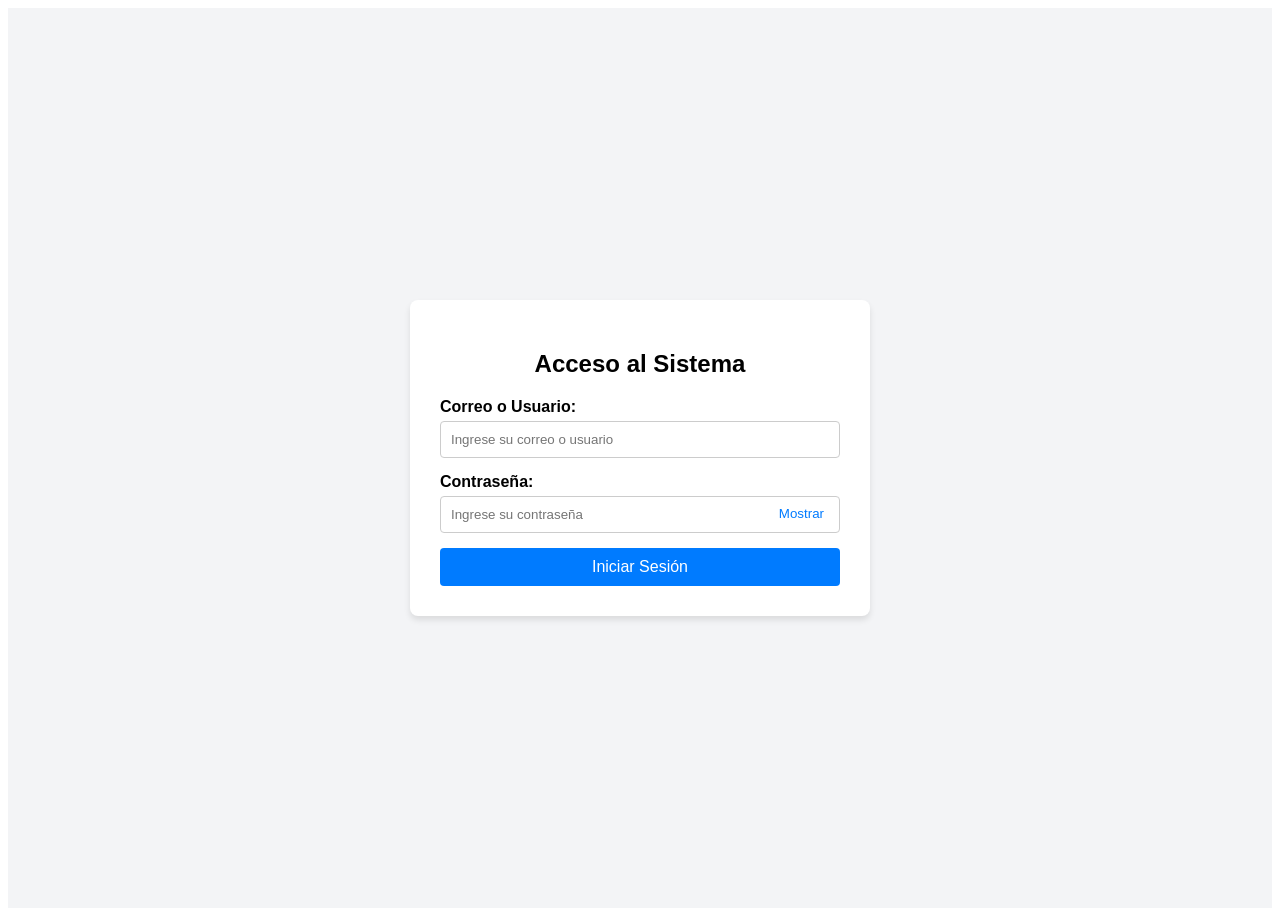
<file: frontend/index.html>
<!DOCTYPE html>
<html lang="es">
<head>
    <meta charset="UTF-8">
    <meta name="viewport" content="width=device-width, initial-width=1.0">
    <title>Inicio de Sesión - Sistema Médico</title>
    <style>
        /* Estilos básicos para centrar el formulario y darle diseño */
        .contenedor_principal_login {
            display: flex;
            justify-content: center;
            align-items: center;
            height: 100vh;
            background-color: #f3f4f6;
            font-family: Arial, sans-serif;
        }
        .tarjeta_formulario {
            background-color: white;
            padding: 30px;
            border-radius: 8px;
            box-shadow: 0 4px 6px rgba(0,0,0,0.1);
            width: 100%;
            max-width: 400px;
        }
        .grupo_entrada_datos {
            margin-bottom: 15px;
            position: relative;
        }
        .etiqueta_campo {
            display: block;
            margin-bottom: 5px;
            font-weight: bold;
        }
        .campo_texto {
            width: 100%;
            padding: 10px;
            border: 1px solid #ccc;
            border-radius: 4px;
            box-sizing: border-box;
        }
        .boton_alternar_contrasena {
            position: absolute;
            right: 10px;
            top: 32px;
            background: none;
            border: none;
            cursor: pointer;
            color: #007bff;
        }
        .boton_iniciar_sesion {
            width: 100%;
            padding: 10px;
            background-color: #007bff;
            color: white;
            border: none;
            border-radius: 4px;
            cursor: pointer;
            font-size: 16px;
        }
        .mensaje_error_login {
            color: red;
            font-size: 14px;
            margin-top: 10px;
            display: none; /* Oculto por defecto */
        }
    </style>
</head>
<body>

    <!-- Contenedor principal que centra todo en la pantalla -->
    <div class="contenedor_principal_login">
        
        <!-- Tarjeta blanca que contiene el formulario -->
        <div class="tarjeta_formulario">
            <h2 style="text-align: center;">Acceso al Sistema</h2>
            
            <!-- Formulario de inicio de sesión -->
            <form id="formulario_autenticacion">
                
                <!-- Grupo para el correo o nombre de usuario -->
                <div class="grupo_entrada_datos">
                    <label for="identificador_usuario" class="etiqueta_campo">Correo o Usuario:</label>
                    <!-- Campo de texto flexible para recibir email o usuario -->
                    <input type="text" id="identificador_usuario" class="campo_texto" placeholder="Ingrese su correo o usuario" required>
                </div>

                <!-- Grupo para la contraseña -->
                <div class="grupo_entrada_datos">
                    <label for="contrasena_usuario" class="etiqueta_campo">Contraseña:</label>
                    <!-- Campo de contraseña oculto por defecto -->
                    <input type="password" id="contrasena_usuario" class="campo_texto" placeholder="Ingrese su contraseña" required>
                    <!-- Botón para mostrar u ocultar la contraseña -->
                    <button type="button" id="boton_alternar_contrasena" class="boton_alternar_contrasena">Mostrar</button>
                </div>

                <!-- Contenedor para mostrar mensajes de error si las credenciales fallan -->
                <div id="mensaje_error_login" class="mensaje_error_login"></div>

                <!-- Botón principal para enviar los datos -->
                <button type="submit" class="boton_iniciar_sesion">Iniciar Sesión</button>
                
            </form>
        </div>
    </div>

    <!-- Enlace al archivo de lógica JavaScript -->
    <script src="js/auth.js"></script>
</body>
</html>
</file>
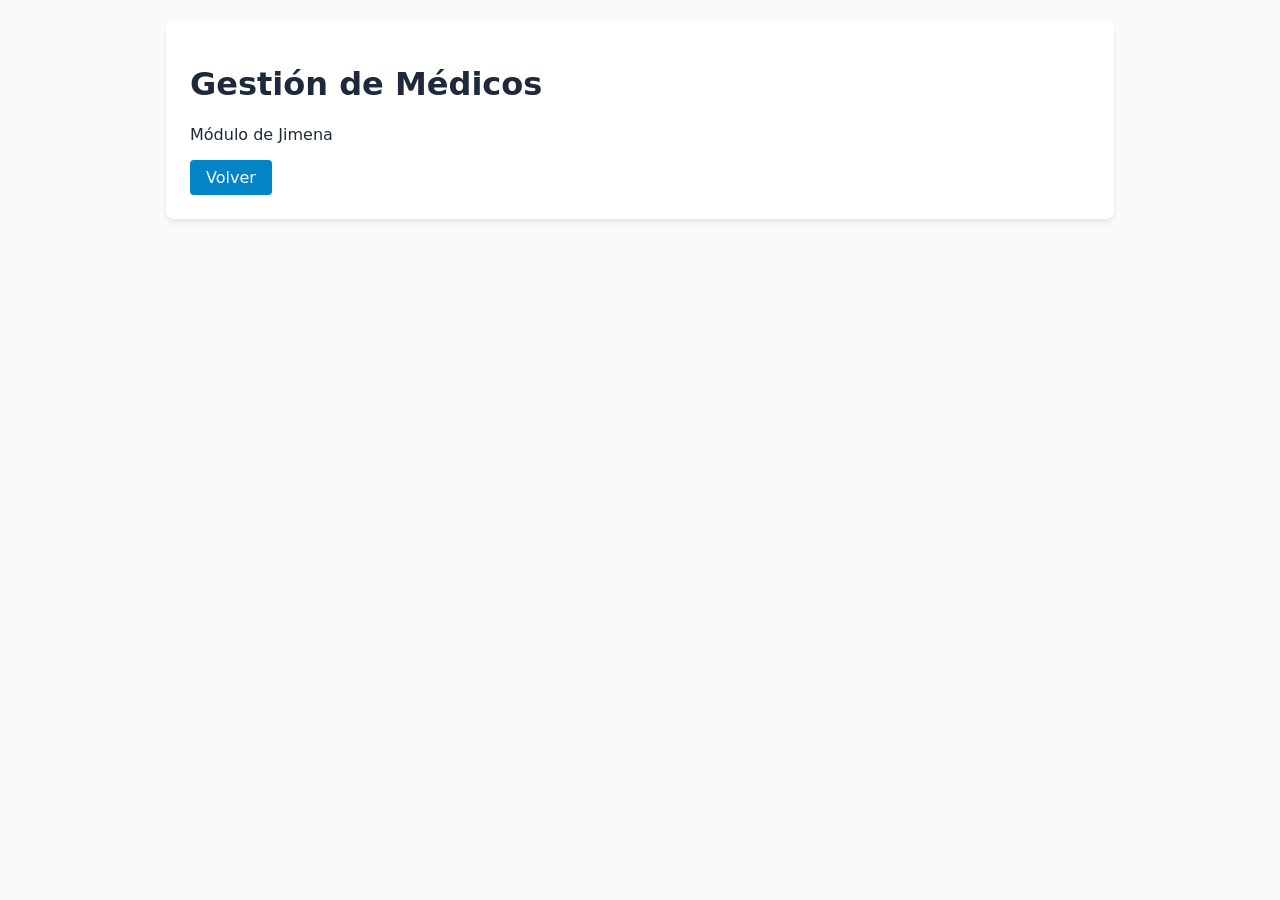
<file: frontend/admin/medicos_jimena.html>
<!DOCTYPE html>
<html lang="es"><head><meta charset="UTF-8"><title>Gestión de Médicos</title><link rel="stylesheet" href="../css/styles.css"></head>
<body><div class="container"><h1>Gestión de Médicos</h1><p>Módulo de Jimena</p><a href="admin_jimena.html" class="btn">Volver</a></div></body></html>
</file>
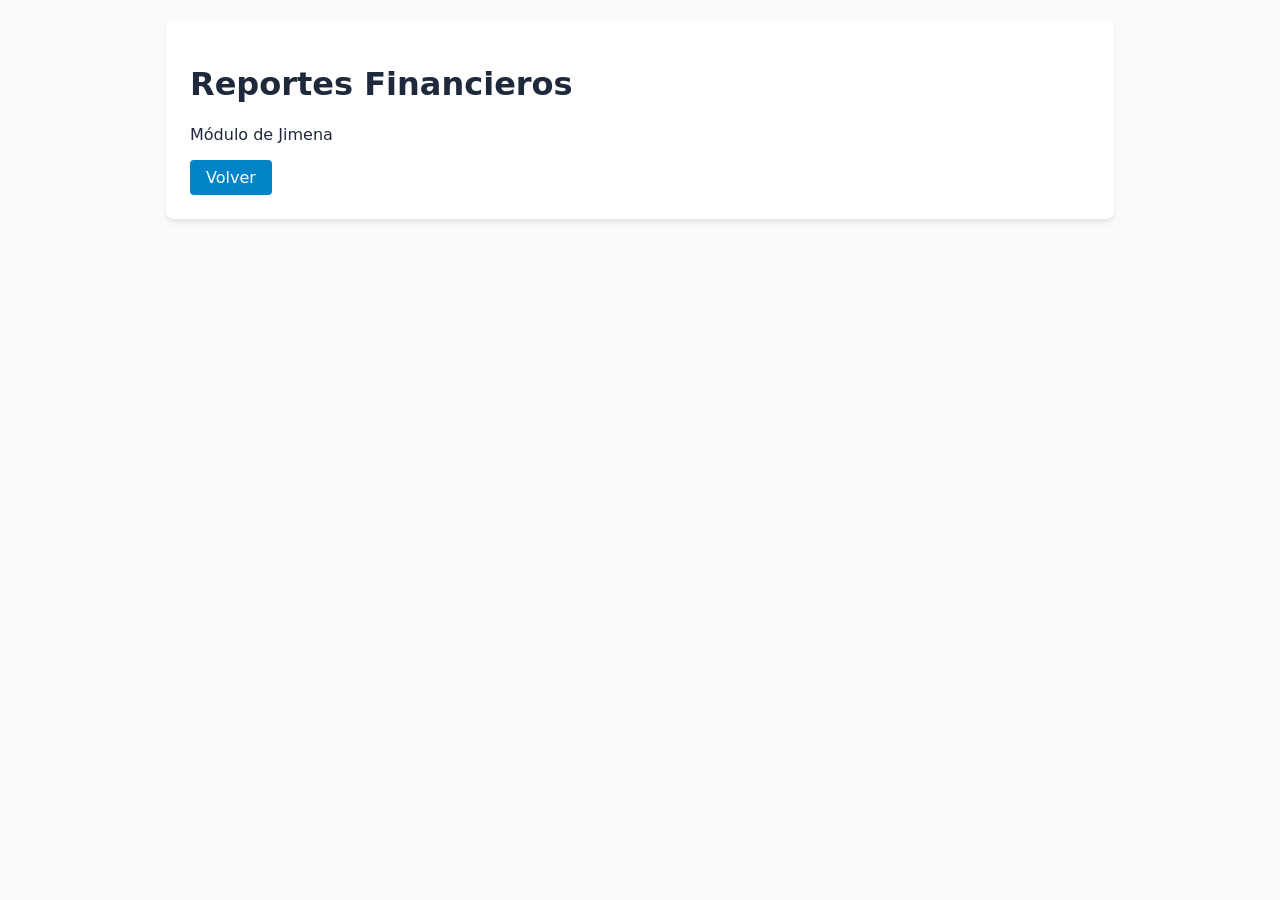
<file: frontend/admin/reportes_jimena.html>
<!DOCTYPE html>
<html lang="es"><head><meta charset="UTF-8"><title>Reportes Financieros</title><link rel="stylesheet" href="../css/styles.css"></head>
<body><div class="container"><h1>Reportes Financieros</h1><p>Módulo de Jimena</p><a href="admin_jimena.html" class="btn">Volver</a></div></body></html>
</file>
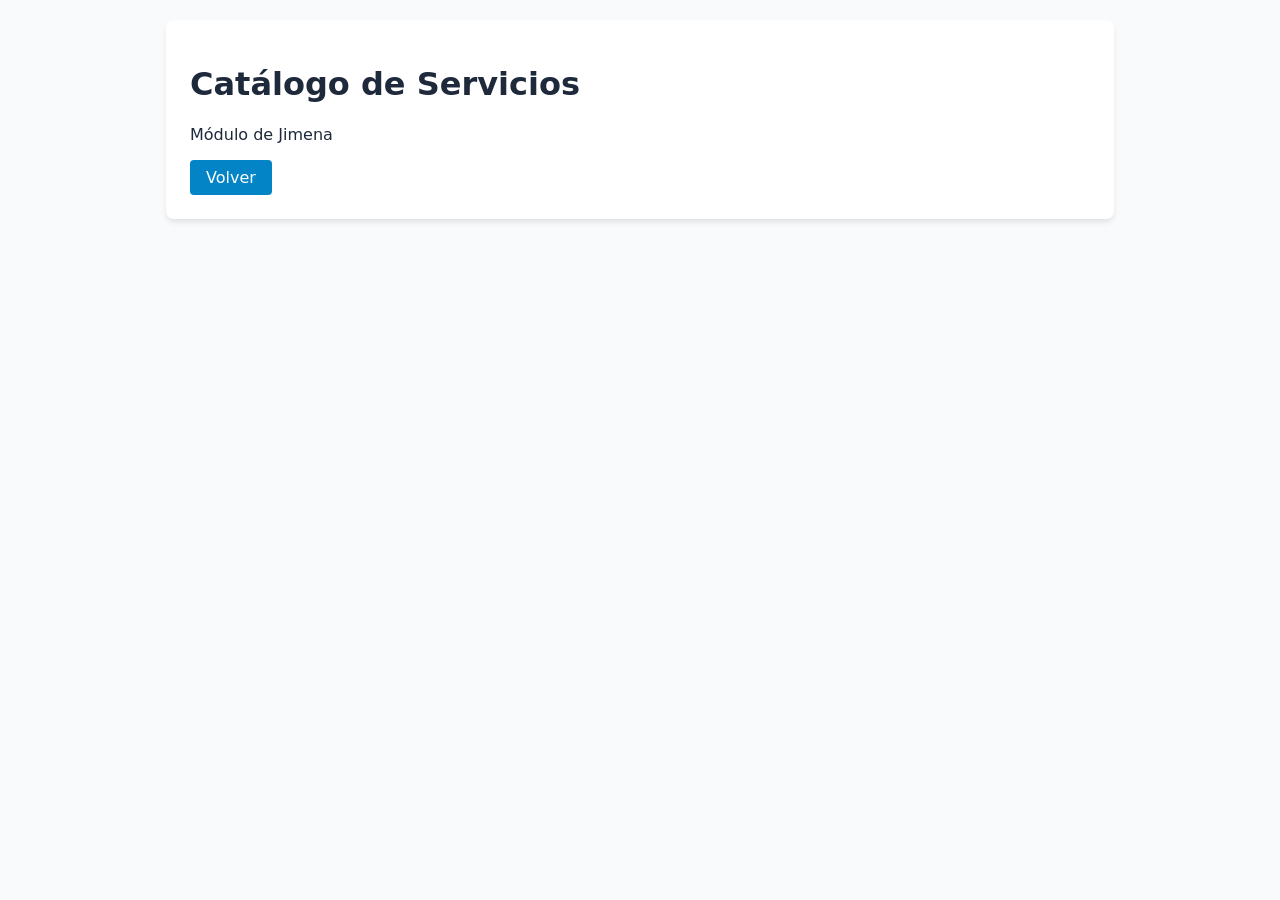
<file: frontend/admin/servicios_jimena.html>
<!DOCTYPE html>
<html lang="es"><head><meta charset="UTF-8"><title>Gestión de Servicios</title><link rel="stylesheet" href="../css/styles.css"></head>
<body><div class="container"><h1>Catálogo de Servicios</h1><p>Módulo de Jimena</p><a href="admin_jimena.html" class="btn">Volver</a></div></body></html>
</file>
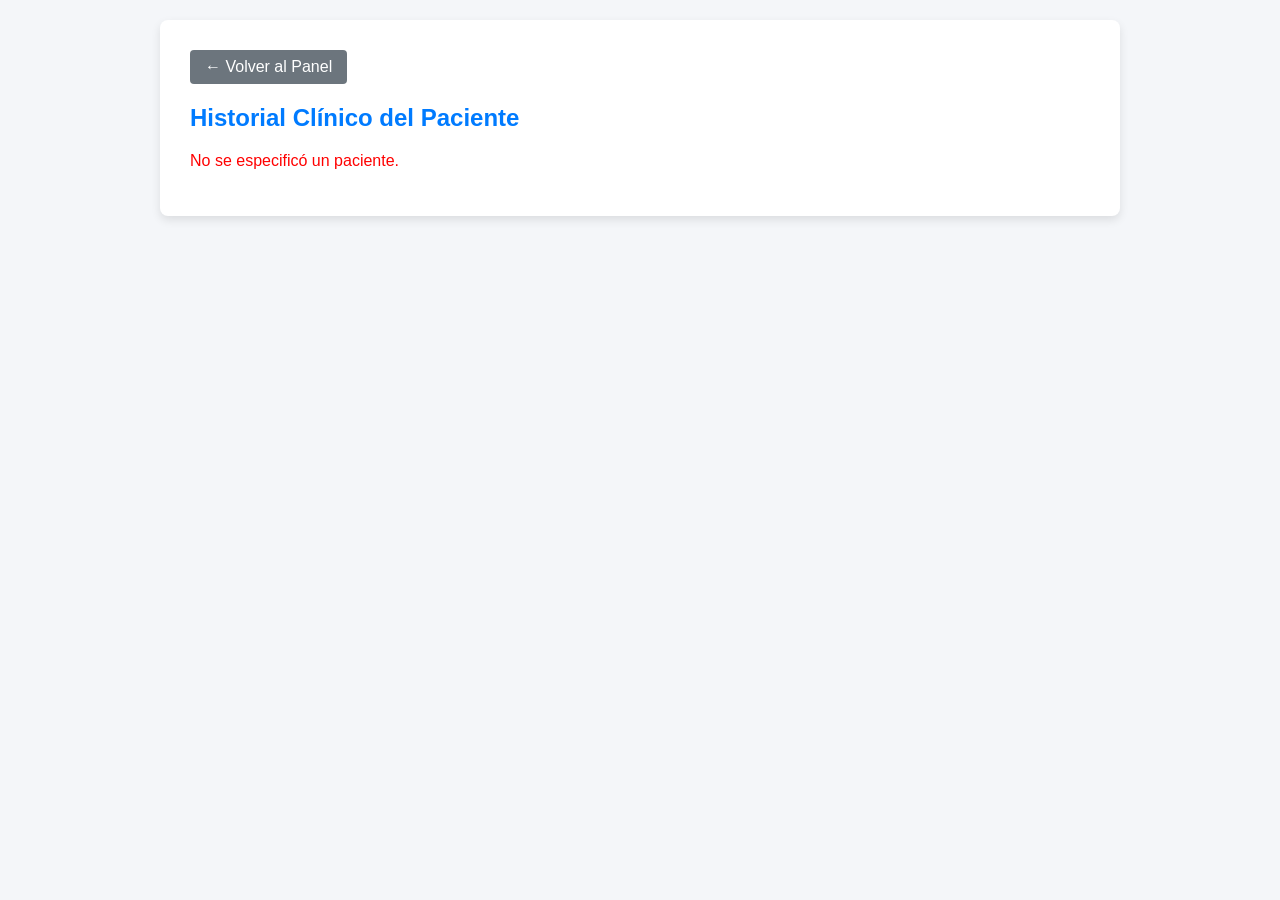
<file: frontend/medico/historial_paciente.html>
<!DOCTYPE html>
<html lang="es">
<head>
    <meta charset="UTF-8">
    <meta name="viewport" content="width=device-width, initial-scale=1.0">
    <title>Historial Médico del Paciente</title>
    <style>
        body { font-family: Arial, sans-serif; background-color: #f4f6f9; margin: 0; padding: 20px; }
        .container { max-width: 900px; margin: auto; background: white; padding: 30px; border-radius: 8px; box-shadow: 0 4px 10px rgba(0,0,0,0.1); }
        h2 { color: #007bff; margin-top: 0; }
        .btn-volver { display: inline-block; margin-bottom: 20px; padding: 8px 15px; background-color: #6c757d; color: white; text-decoration: none; border-radius: 4px; }
        .btn-volver:hover { background-color: #5a6268; }
        .consulta-card { border: 1px solid #ddd; border-radius: 6px; padding: 20px; margin-bottom: 15px; background: #fafafa; }
        .consulta-header { font-weight: bold; color: #333; margin-bottom: 10px; border-bottom: 1px solid #eee; padding-bottom: 5px; display: flex; justify-content: space-between; }
        .grid-datos { display: grid; grid-template-columns: repeat(2, 1fr); gap: 10px; font-size: 14px; margin-bottom: 10px; }
        .etiqueta { font-weight: bold; color: #555; }
    </style>
</head>
<body>

<div class="container">
    <a href="medico_panel.html" class="btn-volver">← Volver al Panel</a>
    <h2>Historial Clínico del Paciente</h2>
    <div id="contenedor-historial">
        <p style="text-align: center; color: #666;">Cargando historial médico...</p>
    </div>
</div>

<script>
    // Aquí empieza la lógica para cargar el historial del paciente desde la URL
    document.addEventListener("DOMContentLoaded", async () => {
        const urlParams = new URLSearchParams(window.location.search);
        const pacienteId = urlParams.get("paciente_id");

        if (!pacienteId) {
            document.getElementById("contenedor-historial").innerHTML = "<p style='color: red;'>No se especificó un paciente.</p>";
            return;
        }

        try {
            const response = await fetch(`http://127.0.0.1:8000/medico/historial-paciente/${pacienteId}`);
            const historial = await response.json();

            const contenedor = document.getElementById("contenedor-historial");

            if (!historial || historial.length === 0) {
                contenedor.innerHTML = "<p style='text-align: center; color: #666;'>Este paciente no registra consultas anteriores.</p>";
                return;
            }

            contenedor.innerHTML = ""; // Limpiar mensaje de carga
            historial.forEach((h, index) => {
                const fecha = h.fecha_hora || h.fecha_creacion || "Fecha no registrada";
                
                contenedor.innerHTML += `
                    <div class="consulta-card">
                        <div class="consulta-header">
                            <span>Consulta #${historial.length - index}</span>
                            <span>fecha: ${fecha}</span>
                        </div>
                        <div class="grid-datos">
                            <div><span class="etiqueta">Motivo:</span> ${h.motivo_consulta || 'N/A'}</div>
                            <div><span class="etiqueta">Síntomas:</span> ${h.sintomas || 'N/A'}</div>
                            <div><span class="etiqueta">Presión Arterial:</span> ${h.presion_arterial || 'N/A'}</div>
                            <div><span class="etiqueta">Temperatura:</span> ${h.temperatura || 'N/A'} °C</div>
                            <div><span class="etiqueta">Peso:</span> ${h.peso || 'N/A'} kg</div>
                            <div><span class="etiqueta">Frecuencia Cardíaca:</span> ${h.frecuencia_cardiaca || 'N/A'} lpm</div>
                        </div>
                        <div style="margin-top: 10px; font-size: 14px;">
                            <p><strong>Diagnóstico:</strong> ${h.diagnostico || 'N/A'}</p>
                            <p><strong>Tratamiento / Receta:</strong> ${h.tratamiento_indicado || 'N/A'}</p>
                        </div>
                    </div>
                `;
            });

        } catch (error) {
            console.error("Error al cargar el historial:", error);
            document.getElementById("contenedor-historial").innerHTML = "<p style='color: red; text-align: center;'>Error al conectar con el servidor para obtener el historial.</p>";
        }
    });
</script>

</body>
</html>
</file>
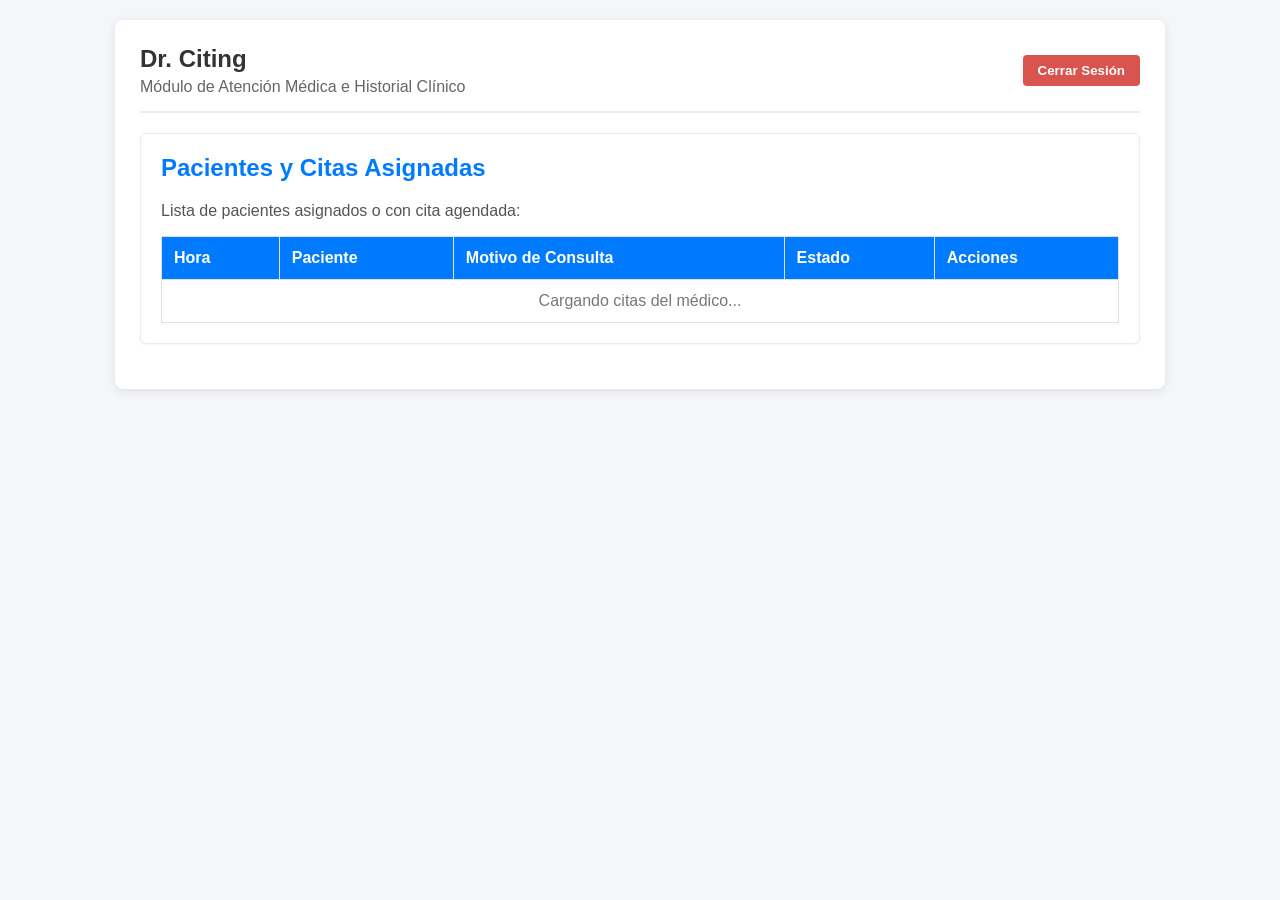
<file: frontend/medico/medico_panel.html>
<!DOCTYPE html>
<html lang="es">
<head>
    <meta charset="UTF-8">
    <meta name="viewport" content="width=device-width, initial-scale=1.0">
    <title>Panel del Médico</title>
    <style>
        body { font-family: Arial, sans-serif; background-color: #f4f6f9; margin: 0; padding: 20px; }
        .container { max-width: 1000px; margin: 0 auto; background: white; padding: 25px; border-radius: 8px; box-shadow: 0 2px 10px rgba(0,0,0,0.1); }
        .header { display: flex; justify-content: space-between; align-items: center; border-bottom: 2px solid #eaeaea; padding-bottom: 15px; margin-bottom: 20px; }
        .header h1 { margin: 0; color: #333; font-size: 24px; }
        .btn-logout { background-color: #d9534f; color: white; border: none; padding: 8px 15px; border-radius: 4px; cursor: pointer; font-weight: bold; }
        .btn-logout:hover { background-color: #c9302c; }
        .card { background: #ffffff; border: 1px solid #e9ecef; border-radius: 6px; padding: 20px; margin-bottom: 20px; box-shadow: 0 1px 3px rgba(0,0,0,0.05); }
        table { width: 100%; border-collapse: collapse; margin-top: 15px; }
        th, td { border: 1px solid #e0e0e0; padding: 12px; text-align: left; }
        th { background-color: #007bff; color: white; }
        tr:nth-child(even) { background-color: #f8f9fa; }
        .btn-primary { background-color: #007bff; color: white; padding: 8px 14px; text-decoration: none; border-radius: 4px; font-size: 14px; display: inline-block; }
        .btn-secondary { background-color: #17a2b8; color: white; padding: 8px 14px; text-decoration: none; border-radius: 4px; font-size: 14px; display: inline-block; }
        .actions-container { display: flex; gap: 10px; margin-top: 15px; }
    </style>
</head>
<body>

    <div class="container">
        <!-- Encabezado con bienvenida y botón de salida -->
        <div class="header">
            <div>
                <h1 id="nombre_medico">Dr. Citing</h1>
                <p style="margin: 5px 0 0; color: #666;">Módulo de Atención Médica e Historial Clínico</p>
            </div>
            <button id="cerrar_sesion" class="btn-logout">Cerrar Sesión</button>
        </div>

        <!-- Tabla de Citas Asignadas -->
        <div class="card">
            <h2 style="margin-top: 0; color: #007bff;">Pacientes y Citas Asignadas</h2>
            <p style="color: #555;">Lista de pacientes asignados o con cita agendada:</p>
            
            <table>
                <thead>
                    <tr>
                        <th>Hora</th>
                        <th>Paciente</th>
                        <th>Motivo de Consulta</th>
                        <th>Estado</th>
                        <th>Acciones</th>
                    </tr>
                </thead>
                <tbody id="tabla_citas">
                    <tr>
                        <td colspan="5" style="text-align: center; color: #777;">Cargando citas del médico...</td>
                    </tr>
                </tbody>
            </table>
        </div>

        <!-- Accesos Directos del Módulo  
        <div class="card">
            <h3>Gestión Directa</h3>
            <div class="actions-container">
                <a href="consultas_medico.html" class="btn-primary">Registrar Consulta / Signos Vitales</a>
                <a href="recetas_medico.html" class="btn-secondary">Emitir Receta Médica</a>
            </div>
        </div> 
        -->
    </div>

    <!-- Script específico del médico -->
    <script src="../js/medico.js"></script>
</body>
</html>
</file>
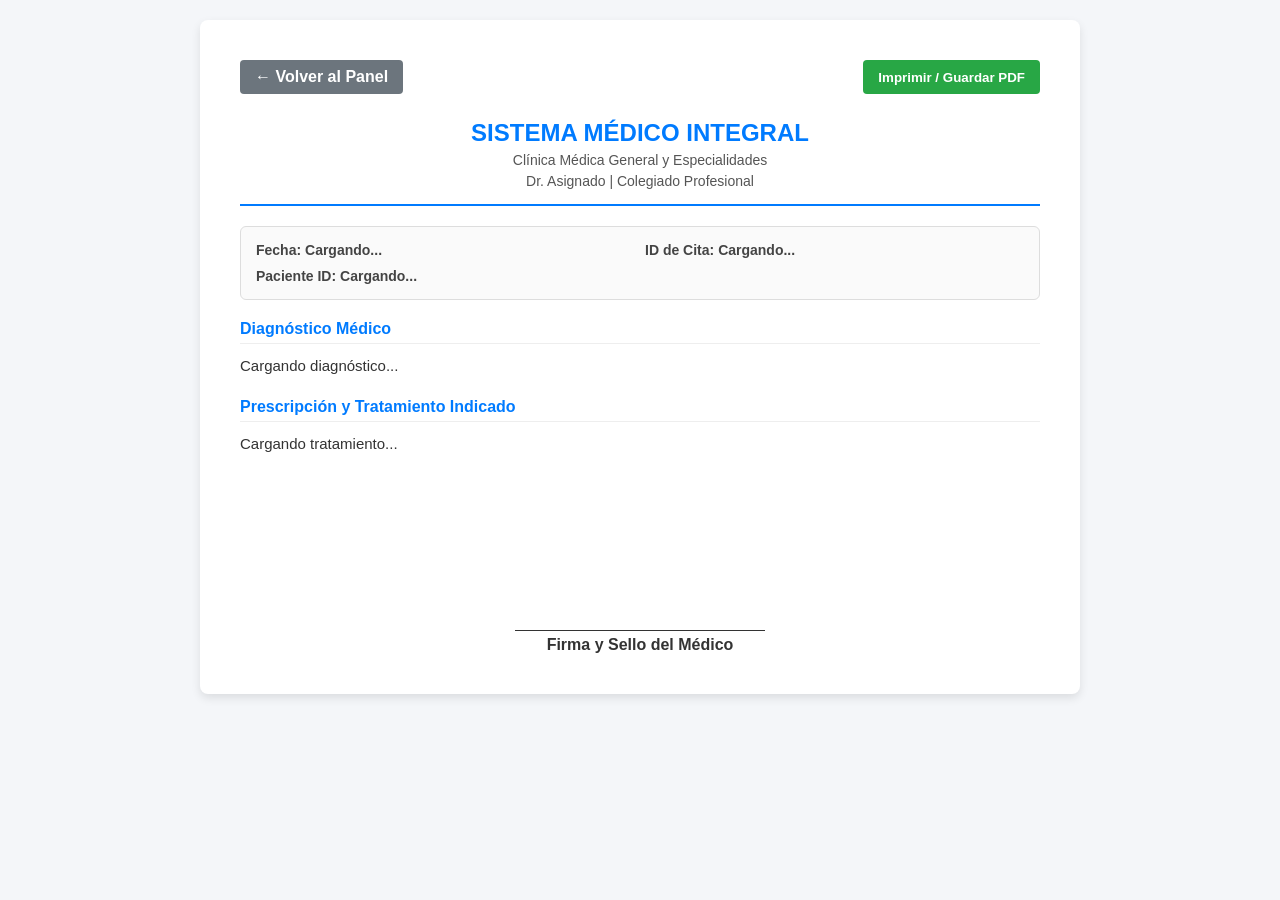
<file: frontend/medico/recetas_medico.html>
<!DOCTYPE html>
<html lang="es">
<head>
    <meta charset="UTF-8">
    <meta name="viewport" content="width=device-width, initial-scale=1.0">
    <title>Emisión de Receta Médica</title>
    <style>
        body { font-family: Arial, sans-serif; background-color: #f4f6f9; margin: 0; padding: 20px; }
        .container { max-width: 800px; margin: auto; background: white; padding: 40px; border-radius: 8px; box-shadow: 0 4px 10px rgba(0,0,0,0.1); }
        .acciones-bar { display: flex; justify-content: space-between; margin-bottom: 25px; }
        .btn { padding: 8px 15px; border-radius: 4px; text-decoration: none; border: none; cursor: pointer; font-weight: bold; }
        .btn-volver { background-color: #6c757d; color: white; }
        .btn-imprimir { background-color: #28a745; color: white; }
        .btn:hover { opacity: 0.9; }

        /* Estilo formal de receta médica */
        .receta-header { text-align: center; border-bottom: 2px solid #007bff; padding-bottom: 15px; margin-bottom: 20px; }
        .receta-header h1 { color: #007bff; margin: 0; font-size: 24px; }
        .receta-header p { color: #555; margin: 5px 0 0; font-size: 14px; }
        
        .info-paciente { background: #fafafa; border: 1px solid #ddd; padding: 15px; border-radius: 6px; margin-bottom: 20px; display: grid; grid-template-columns: repeat(2, 1fr); gap: 10px; font-size: 14px; }
        .info-paciente div span { font-weight: bold; color: #444; }

        .cuerpo-receta { margin-top: 20px; min-height: 250px; }
        .seccion-titulo { font-weight: bold; color: #007bff; border-bottom: 1px solid #eee; padding-bottom: 5px; margin-bottom: 10px; margin-top: 20px; }
        .contenido-texto { font-size: 15px; color: #333; line-height: 1.6; white-space: pre-line; }

        .firma-box { margin-top: 60px; text-align: center; }
        .firma-linea { display: inline-block; width: 250px; border-top: 1px solid #333; padding-top: 5px; font-weight: bold; color: #333; }

        /* Ocultar botones al momento de imprimir el PDF */
        @media print {
            body { background: white; padding: 0; }
            .container { box-shadow: none; padding: 0; }
            .acciones-bar { display: none; }
        }
    </style>
</head>
<body>

<div class="container">
    <!-- Barra superior con botones de acción -->
    <div class="acciones-bar">
        <a href="medico_panel.html" class="btn btn-volver">← Volver al Panel</a>
        <button onclick="window.print()" class="btn btn-imprimir"> Imprimir / Guardar PDF</button>
    </div>

    <!-- Encabezado formal de la clínica / receta -->
    <div class="receta-header">
        <h1>SISTEMA MÉDICO INTEGRAL</h1>
        <p>Clínica Médica General y Especialidades</p>
        <p>Dr. Asignado | Colegiado Profesional</p>
    </div>

    <!-- Datos generales -->
    <div class="info-paciente" id="info-paciente">
        <div><span>Fecha:</span> <span id="lbl-fecha">Cargando...</span></div>
        <div><span>ID de Cita:</span> <span id="lbl-cita">Cargando...</span></div>
        <div><span>Paciente ID:</span> <span id="lbl-paciente">Cargando...</span></div>
    </div>

    <!-- Cuerpo de la Receta -->
    <div class="cuerpo-receta">
        <div class="seccion-titulo">Diagnóstico Médico</div>
        <div class="contenido-texto" id="lbl-diagnostico">Cargando diagnóstico...</div>

        <div class="seccion-titulo">Prescripción y Tratamiento Indicado</div>
        <div class="contenido-texto" id="lbl-tratamiento">Cargando tratamiento...</div>
    </div>

    <!-- Firma del médico -->
    <div class="firma-box">
        <div class="firma-linea">Firma y Sello del Médico</div>
    </div>
</div>

<script>
    /* Aquí inicia la lógica para cargar los datos de la consulta y rellenar la receta médica */
    document.addEventListener("DOMContentLoaded", async () => {
        const urlParams = new URLSearchParams(window.location.search);
        const idCita = urlParams.get("id_cita");
        const pacienteId = urlParams.get("paciente_id");

        if (!pacienteId) {
            alert("No se especificó el paciente para emitir la receta.");
            return;
        }

        document.getElementById("lbl-cita").textContent = idCita || "N/A";
        document.getElementById("lbl-paciente").textContent = pacienteId;

        try {
            // Consultamos el historial del paciente para extraer los datos de su última consulta
            const response = await fetch(`http://127.0.0.1:8000/medico/historial-paciente/${pacienteId}`);
            const historial = await response.json();

            if (!historial || historial.length === 0) {
                alert("No se encontraron registros de consultas para este paciente.");
                return;
            }

            // Si viene un id_cita específico, buscamos esa consulta; si no, tomamos la más reciente
            let consulta = historial[0];
            if (idCita) {
                const encontrada = historial.find(h => h.id == idCita);
                if (encontrada) consulta = encontrada;
            }

            // Rellenamos los campos en la plantilla de la receta
            document.getElementById("lbl-fecha").textContent = consulta.fecha_hora || consulta.fecha_creacion || "Fecha no registrada";
            document.getElementById("lbl-diagnostico").textContent = consulta.diagnostico || "Sin diagnóstico registrado";
            document.getElementById("lbl-tratamiento").textContent = consulta.tratamiento_indicado || "Sin tratamiento especificado";

        } catch (error) {
            console.error("Error al cargar los datos de la receta:", error);
            alert("Error al conectar con el servidor para generar la receta.");
        }
    });
</script>

</body>
</html>
</file>
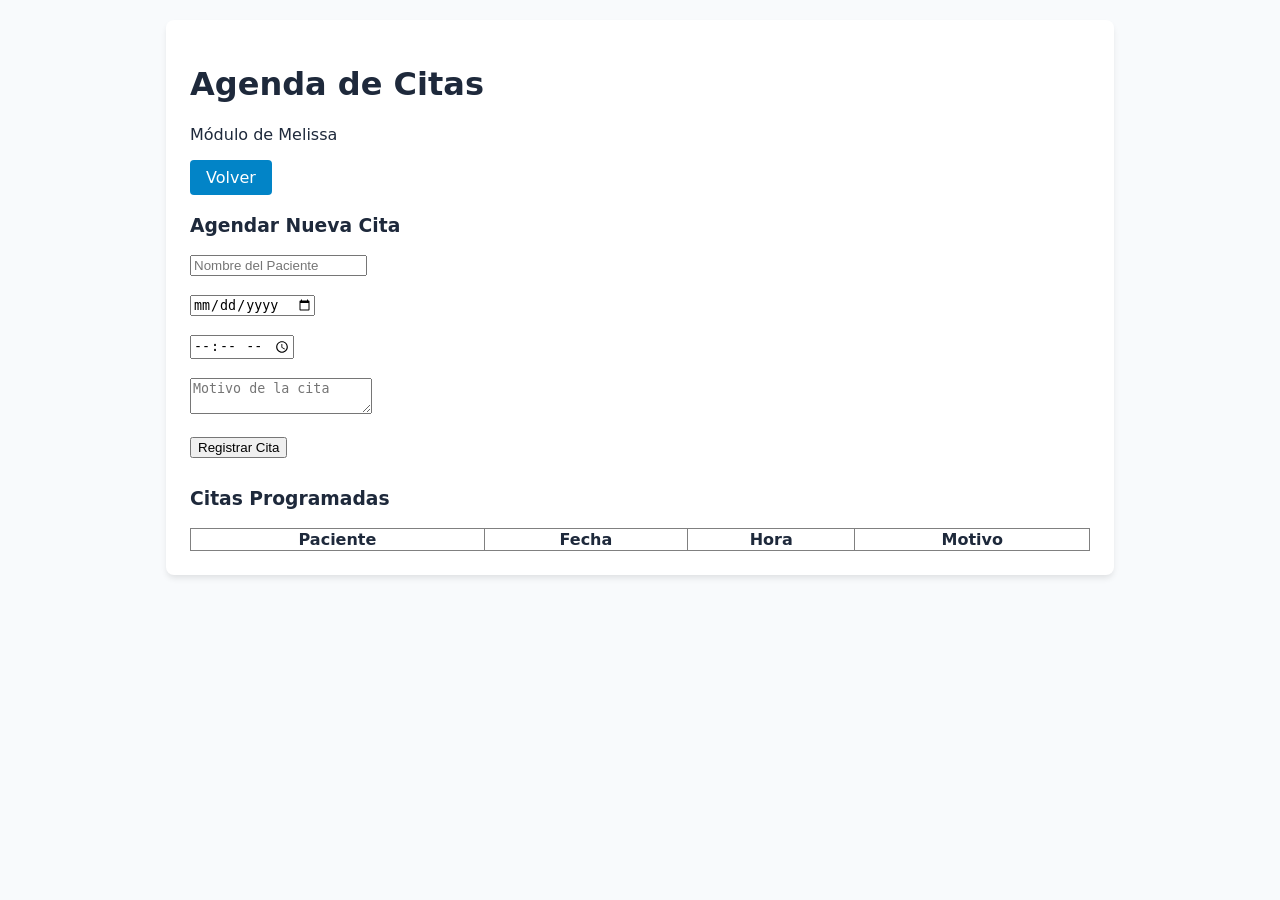
<file: frontend/recepcion/citas_melissa.html>
<!DOCTYPE html>
<html lang="es"><head><meta charset="UTF-8"><title>Agenda de Citas</title><link rel="stylesheet" href="../css/styles.css"></head>
<body><div class="container"><h1>Agenda de Citas</h1><p>Módulo de Melissa</p><a href="recepcion_melissa.html" class="btn">Volver</a>
    <!-- Formulario para registrar una nueva cita -->
        <div class="seccion-formulario" style="margin-top: 20px;">
            <h3>Agendar Nueva Cita</h3>
            <form id="form-cita">
                <input type="text" placeholder="Nombre del Paciente" required><br><br>
                <input type="date" required><br><br>
                <input type="time" required><br><br>
                <textarea placeholder="Motivo de la cita" required></textarea><br><br>
                <button type="submit">Registrar Cita</button>
            </form>
        </div>

        <!-- Tabla para visualizar las citas agendadas -->
        <div class="seccion-tabla" style="margin-top: 30px;">
            <h3>Citas Programadas</h3>
            <table border="1" style="width: 100%; border-collapse: collapse;">
                <thead>
                    <tr>
                        <th>Paciente</th>
                        <th>Fecha</th>
                        <th>Hora</th>
                        <th>Motivo</th>
                    </tr>
                </thead>
                <tbody>
                    <!-- Aquí se cargarán dinámicamente los registros -->
                </tbody>
            </table>
        </div>

    </div>
</body>
</html>
</file>
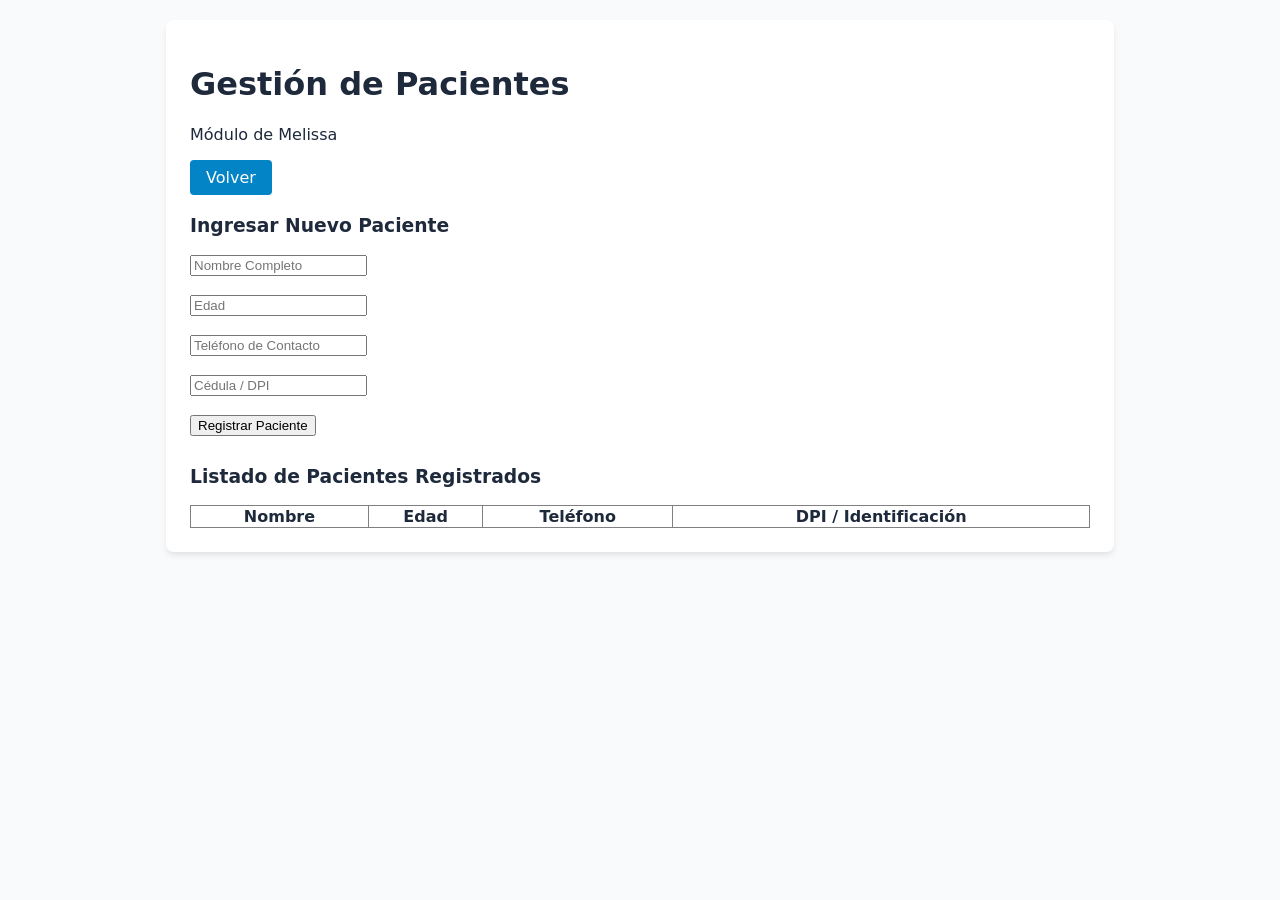
<file: frontend/recepcion/pacientes_melissa.html>
<!DOCTYPE html>
<html lang="es"><head><meta charset="UTF-8"><title>Gestión de Pacientes</title><link rel="stylesheet" href="../css/styles.css"></head>
<body><div class="container"><h1>Gestión de Pacientes</h1><p>Módulo de Melissa</p><a href="recepcion_melissa.html" class="btn">Volver</a>
    <!-- Formulario para ingresar un nuevo paciente -->
        <div class="seccion-formulario" style="margin-top: 20px;">
            <h3>Ingresar Nuevo Paciente</h3>
            <form id="form-paciente">
                <input type="text" placeholder="Nombre Completo" required><br><br>
                <input type="number" placeholder="Edad" required><br><br>
                <input type="text" placeholder="Teléfono de Contacto" required><br><br>
                <input type="text" placeholder="Cédula / DPI" required><br><br>
                <button type="submit">Registrar Paciente</button>
            </form>
        </div>

        <!-- Tabla para listar los pacientes guardados -->
        <div class="seccion-tabla" style="margin-top: 30px;">
            <h3>Listado de Pacientes Registrados</h3>
            <table border="1" style="width: 100%; border-collapse: collapse;">
                <thead>
                    <tr>
                        <th>Nombre</th>
                        <th>Edad</th>
                        <th>Teléfono</th>
                        <th>DPI / Identificación</th>
                    </tr>
                </thead>
                <tbody>
                    <!-- Aquí se cargarán los pacientes dinámicamente -->
                </tbody>
            </table>
        </div>

    </div>
</body>
</html>
</file>
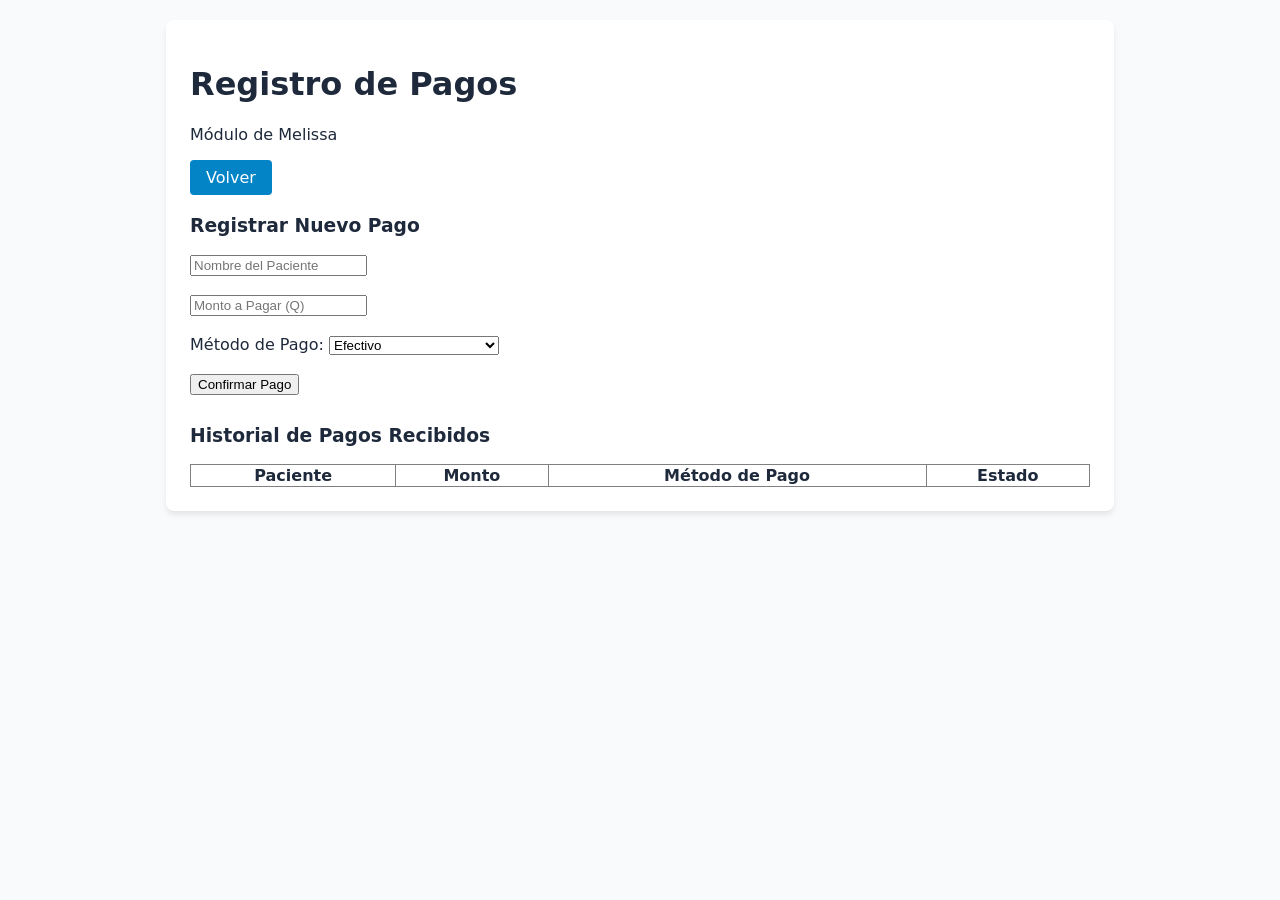
<file: frontend/recepcion/pagos_melissa.html>
<!DOCTYPE html>
<html lang="es"><head><meta charset="UTF-8"><title>Registro de Pagos</title><link rel="stylesheet" href="../css/styles.css"></head>
<body><div class="container"><h1>Registro de Pagos</h1><p>Módulo de Melissa</p><a href="recepcion_melissa.html" class="btn">Volver</a>
    <!-- Formulario para ingresar un nuevo pago -->
        <div class="seccion-formulario" style="margin-top: 20px;">
            <h3>Registrar Nuevo Pago</h3>
            <form id="form-pago">
                <input type="text" placeholder="Nombre del Paciente" required><br><br>
                <input type="number" step="0.01" placeholder="Monto a Pagar (Q)" required><br><br>
                <label for="metodo">Método de Pago:</label>
                <select id="metodo" required>
                    <option value="efectivo">Efectivo</option>
                    <option value="tarjeta">Tarjeta de Crédito/Débito</option>
                    <option value="transferencia">Transferencia Bancaria</option>
                </select><br><br>
                <button type="submit">Confirmar Pago</button>
            </form>
        </div>

        <!-- Tabla para listar los pagos realizados -->
        <div class="seccion-tabla" style="margin-top: 30px;">
            <h3>Historial de Pagos Recibidos</h3>
            <table border="1" style="width: 100%; border-collapse: collapse;">
                <thead>
                    <tr>
                        <th>Paciente</th>
                        <th>Monto</th>
                        <th>Método de Pago</th>
                        <th>Estado</th>
                    </tr>
                </thead>
                <tbody>
                    <!-- Aquí se cargarán los pagos dinámicamente -->
                </tbody>
            </table>
        </div>

    </div>
</body>
</html>
</file>
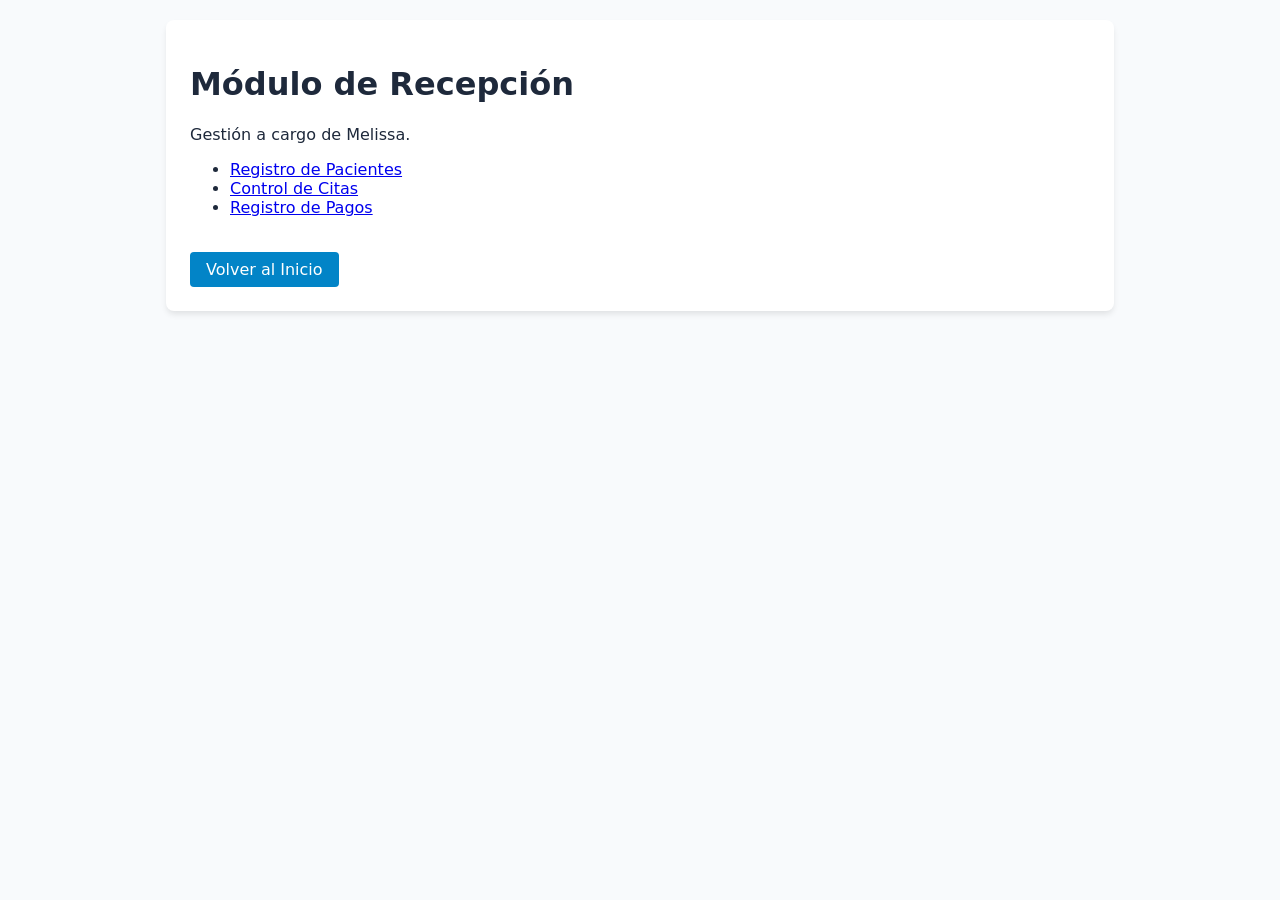
<file: frontend/recepcion/recepcion_melissa.html>
<!DOCTYPE html>
<html lang="es">
<head>
  <meta charset="UTF-8">
  <title>Panel de Recepción - Melissa</title>
  <link rel="stylesheet" href="../css/styles.css">
</head>
<body>
  <div class="container">
    <h1>Módulo de Recepción</h1>
    <p>Gestión a cargo de Melissa.</p>
    <ul>
      <li><a href="pacientes_melissa.html">Registro de Pacientes</a></li>
      <li><a href="citas_melissa.html">Control de Citas</a></li>
      <li><a href="pagos_melissa.html">Registro de Pagos</a></li>
    </ul>
    <br><a href="../dashboard.html" class="btn">Volver al Inicio</a>
  </div>
  <script src="../js/recepcion_melissa.js"></script>
</body>
</html>
</file>
<file: frontend/css/styles.css>
:root {
  --primary-color: #0284c7;
  --bg-color: #f8fafc;
  --card-bg: #ffffff;
  --text-color: #1e293b;
}

body {
  font-family: system-ui, -apple-system, sans-serif;
  background-color: var(--bg-color);
  color: var(--text-color);
  margin: 0;
  padding: 20px;
}

.container {
  max-width: 900px;
  margin: 0 auto;
  background: var(--card-bg);
  padding: 24px;
  border-radius: 8px;
  box-shadow: 0 4px 6px -1px rgba(0, 0, 0, 0.1);
}

.btn {
  background-color: var(--primary-color);
  color: white;
  padding: 8px 16px;
  border: none;
  border-radius: 4px;
  cursor: pointer;
  text-decoration: none;
  display: inline-block;
}

.btn:hover {
  opacity: 0.9;
}
</file>
